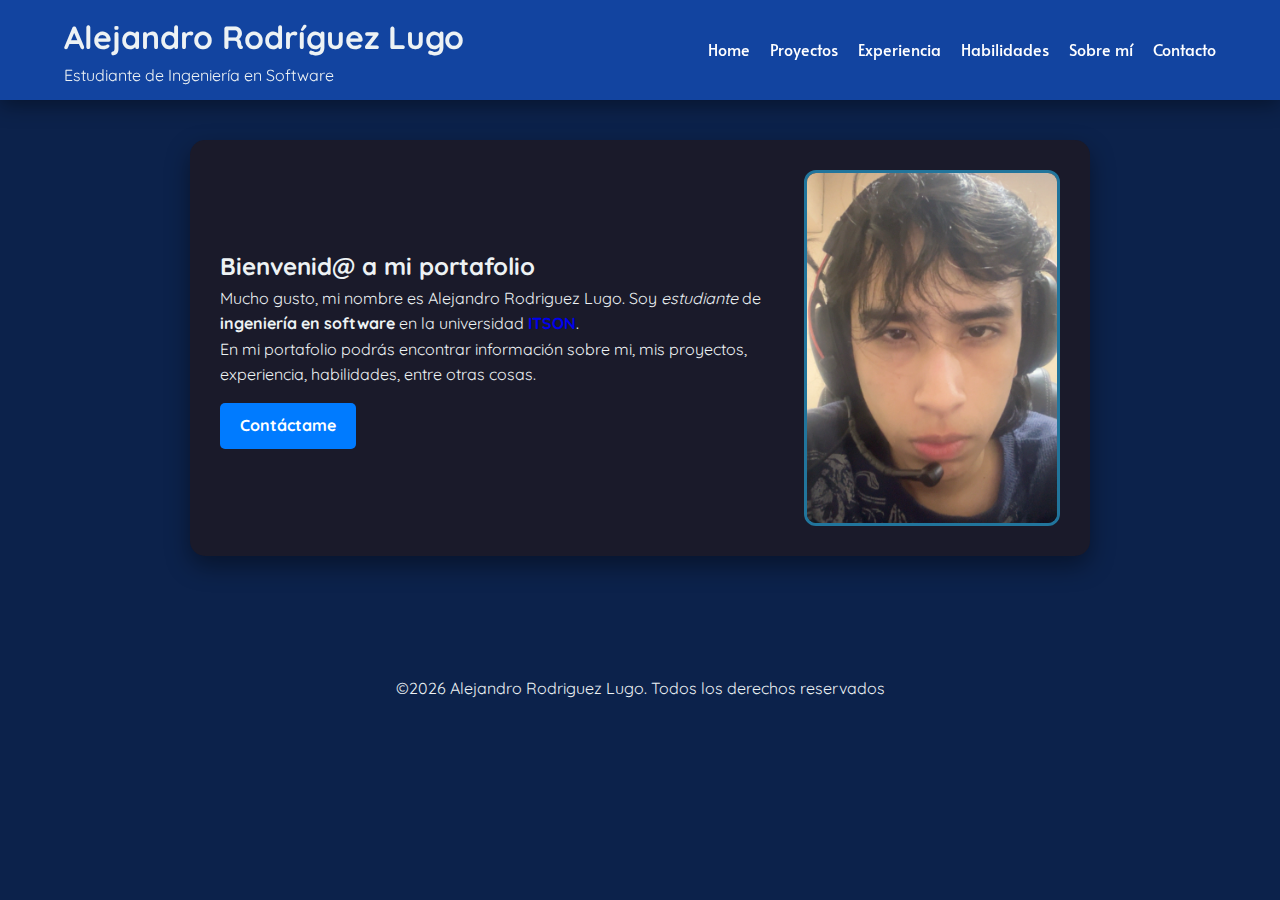
<file: index.html>
<!DOCTYPE html>
<html lang=es>
<!--No visible para el usuario pero importante -->

<head>
    <meta charset="UTF-8">
    <link rel="stylesheet" type="text/css" href="./styles/estilos.css" />
    <meta name="viewport" content="width=evice-width, initial-scale=1.0">
    <meta name="description" content="Portafolio profesional de Ingeniero en software">
    <meta name="keywords" content="portafolio, ingeniero en software, ti, desarrollo webs">
    <meta name="autor" content="Alejandro Rodríguez Lugo">
    <meta name="robots" content="index, follow">
    <title>Portafolio profesional: Alejandro Rodriguez</title>
    <link rel="icon" type="image/png"
        href="https://encrypted-tbn0.gstatic.com/images?q=tbn:ANd9GcTLWeWkdkt-LDzzfxsafBcYlmCv2BCPm-PWow&s">
</head>

<body>
    <nav class="main-nav">
        <div class="brand">
            <h1>Alejandro Rodríguez Lugo</h1>
            <p>Estudiante de Ingeniería en Software</p>
        </div>
        <input type="checkbox" id="menu-toggle">
        <label for="menu-toggle" class="menu-icon">
            <span></span>
            <span></span>
            <span></span>
        </label>
        <ul class="nav-links">
            <li><a href="./index.html">Home</a></li>
            <li><a href="./projects.html">Proyectos</a></li>
            <li><a href="./experience.html">Experiencia</a></li>
            <li> <a href="./skills.html">Habilidades</a></li>
            <li> <a href="./about.html">Sobre mí</a></li>
            <li><a href="./contact.html">Contacto</a></li>
        </ul>
    </nav>
    <main>
        <section id="about" class="container-grid">
            <article class="card-information">
                <div class="info-text">
                    <h2>Bienvenid@ a mi portafolio</h2>
                    <p>Mucho gusto, mi nombre es Alejandro Rodriguez Lugo. Soy <em>estudiante</em> de <strong>ingeniería
                            en
                            software</strong> en la universidad <strong><a
                                href="https://www.itson.mx/portalinstitucional/" target="_blank"
                                rel="noopener noreferrer">ITSON</a></strong>.</p>
                    <p>En mi portafolio podrás encontrar información sobre mi, mis proyectos, experiencia, habilidades, entre otras cosas.
                    </p>
                    <a href="./contact.html" class="btn-contacto">Contáctame</a>
                </div>
                <div class="foto-frame">
                    <img src="IMG_9841.jpg" alt="Foto de alejandro rodríguez lugo" width="200" class="foto-pfp">
                </div>
            </article>
        </section>
    </main>
    <footer>
        <p>&copy;2026 Alejandro Rodriguez Lugo. Todos los derechos reservados</p>
    </footer>
</body>

</html>
</file>
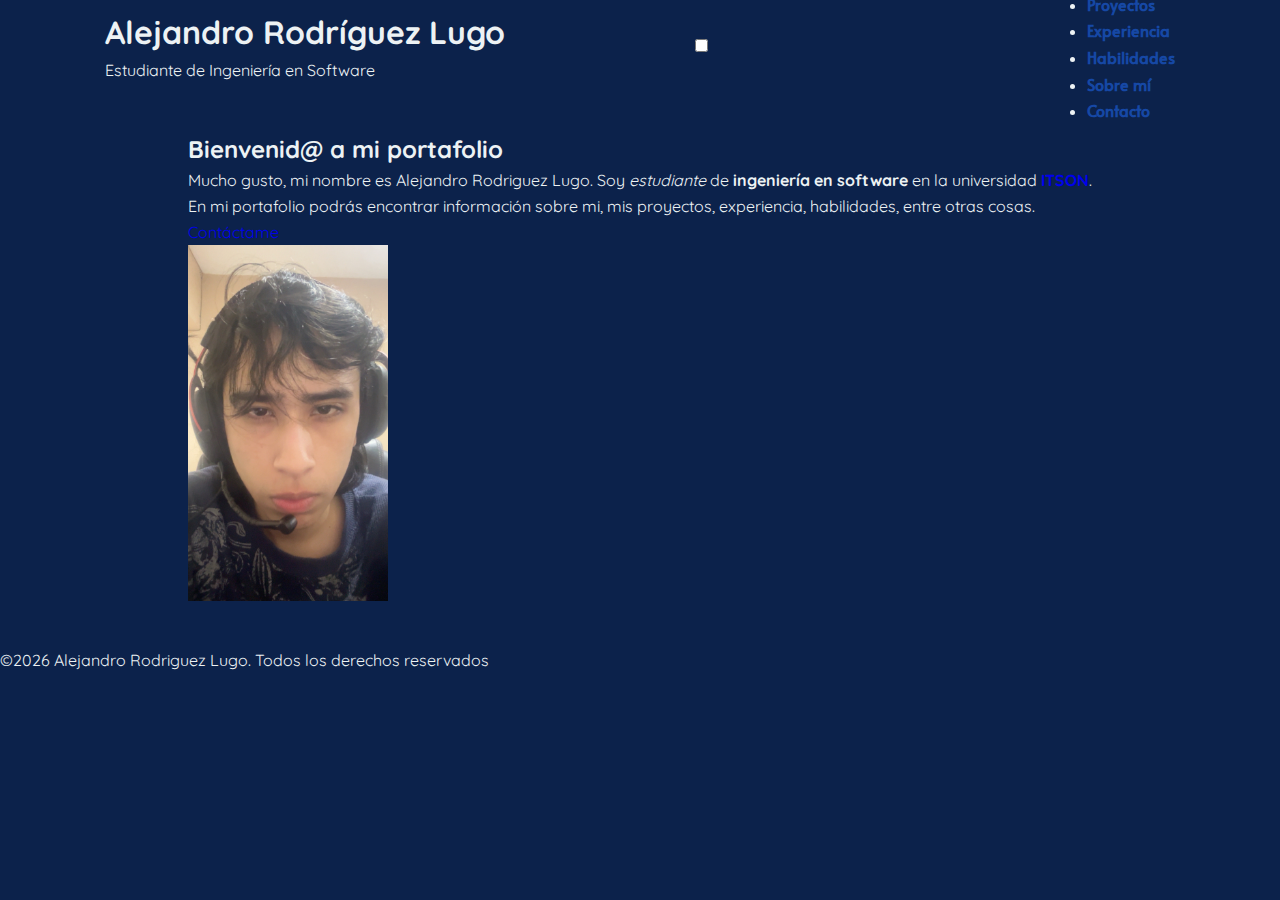
<file: asignacion07_251622-master/index.html>
<!DOCTYPE html>
<html lang=es>
<!--No visible para el usuario pero importante -->

<head>
    <meta charset="UTF-8">
    <link rel="stylesheet" type="text/css" href="./styles/estilos.css" />
    <meta name="viewport" content="width=device-width, initial-scale=1.0">
    <meta name="description" content="Portafolio profesional de Ingeniero en software">
    <meta name="keywords" content="portafolio, ingeniero en software, ti, desarrollo webs">
    <meta name="autor" content="Alejandro Rodríguez Lugo">
    <meta name="robots" content="index, follow">
    <title>Portafolio profesional: Alejandro Rodriguez</title>
    <link rel="icon" type="image/png"
        href="https://encrypted-tbn0.gstatic.com/images?q=tbn:ANd9GcTLWeWkdkt-LDzzfxsafBcYlmCv2BCPm-PWow&s">
</head>

<body>
    <nav class="main-nav">
        <div class="brand">
            <h1>Alejandro Rodríguez Lugo</h1>
            <p>Estudiante de Ingeniería en Software</p>
        </div>
        <input type="checkbox" id="menu-toggle">
        <label for="menu-toggle" class="menu-icon">
            <span></span>
            <span></span>
            <span></span>
        </label>
        <ul class="nav-links">
            <li><a href="./index.html">Home</a></li>
            <li><a href="./projects.html">Proyectos</a></li>
            <li><a href="./experience.html">Experiencia</a></li>
            <li> <a href="./skills.html">Habilidades</a></li>
            <li> <a href="./about.html">Sobre mí</a></li>
            <li><a href="./contact.html">Contacto</a></li>
        </ul>
    </nav>
    <main>
        <section id="about" class="container-grid">
            <article class="card-information">
                <div class="info-text">
                    <h2>Bienvenid@ a mi portafolio</h2>
                    <p>Mucho gusto, mi nombre es Alejandro Rodriguez Lugo. Soy <em>estudiante</em> de <strong>ingeniería
                            en
                            software</strong> en la universidad <strong><a
                                href="https://www.itson.mx/portalinstitucional/" target="_blank"
                                rel="noopener noreferrer">ITSON</a></strong>.</p>
                    <p>En mi portafolio podrás encontrar información sobre mi, mis proyectos, experiencia, habilidades,
                        entre otras cosas.
                    </p>
                    <a href="./contact.html" class="btn-contacto">Contáctame</a>
                </div>
                <div class="foto-frame">
                    <img src="IMG_9841.jpg" alt="Foto de alejandro rodríguez lugo" width="200" class="foto-pfp">
                </div>
            </article>
        </section>
    </main>
    <footer>
        <p>&copy;2026 Alejandro Rodriguez Lugo. Todos los derechos reservados</p>
    </footer>
</body>

</html>
</file>
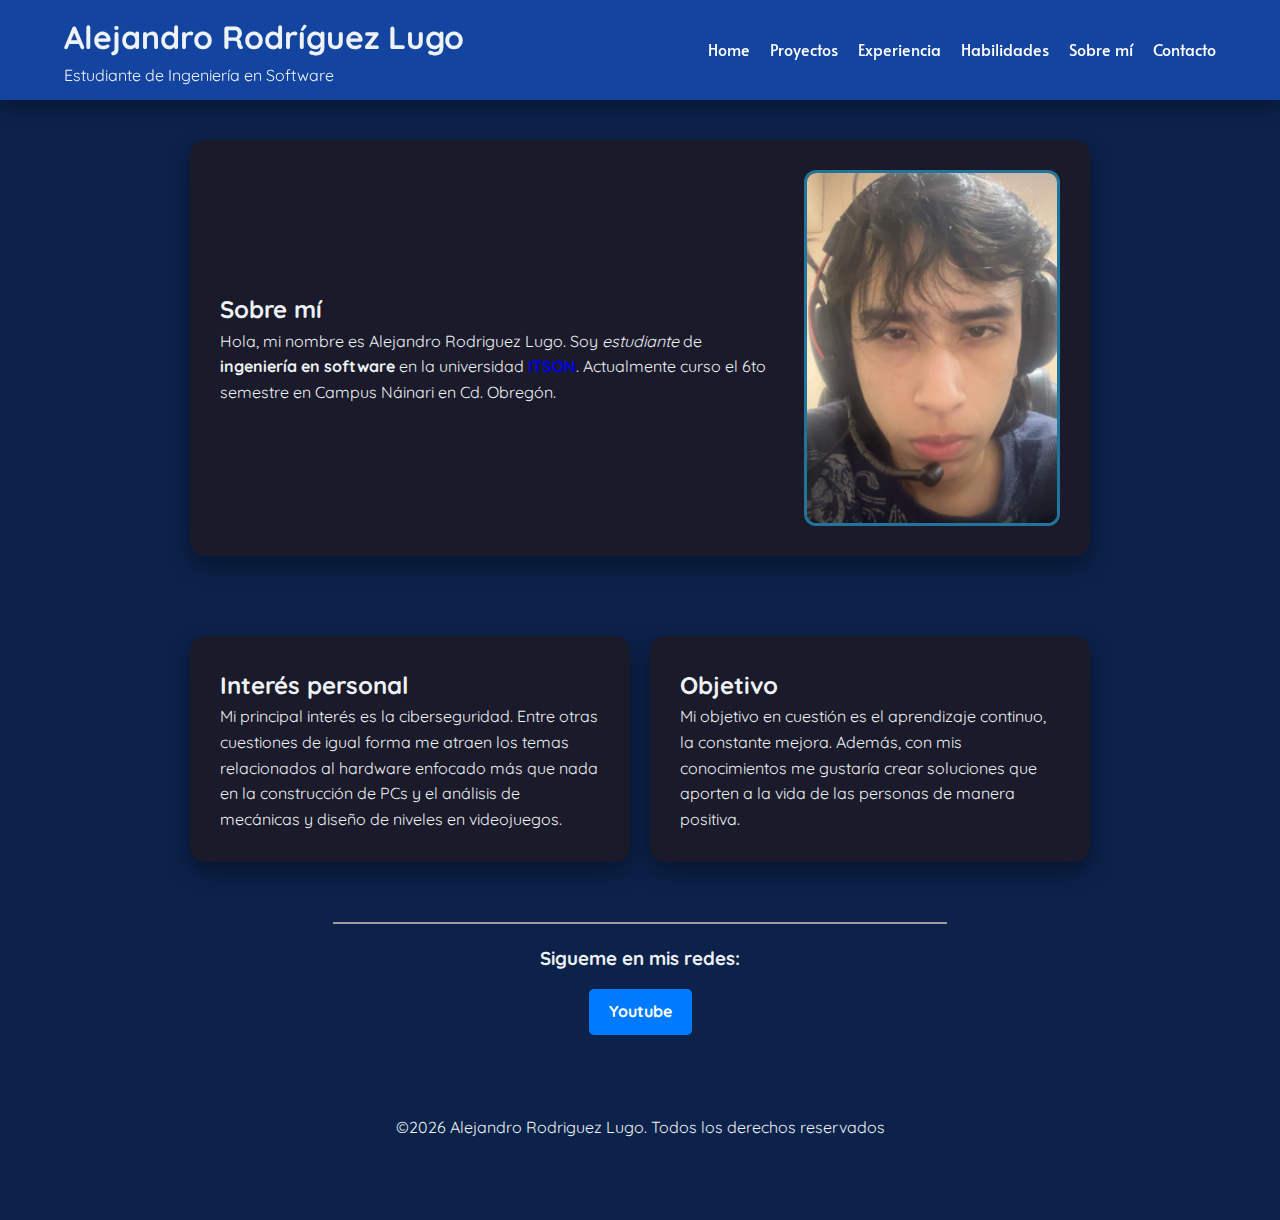
<file: about.html>
<!DOCTYPE html>
<html lang=es>
<!--No visible para el usuario pero importante -->

<head>
    <meta charset="UTF-8">
    <link rel="stylesheet" type="text/css" href="./styles/estilos.css" />
    <meta name="viewport" content="width=device-width, initial-scale=1.0">
    <meta name="description" content="Portafolio profesional de Ingeniero en software">
    <meta name="keywords" content="portafolio, ingeniero en software, ti, desarrollo webs">
    <meta name="autor" content="Alejandro Rodríguez Lugo">
    <meta name="robots" content="index, follow">
    <title>Portafolio profesional: Alejandro Rodriguez</title>
    <link rel="icon" type="image/png"
        href="https://encrypted-tbn0.gstatic.com/images?q=tbn:ANd9GcTLWeWkdkt-LDzzfxsafBcYlmCv2BCPm-PWow&s">
</head>

<body>
    <nav class="main-nav">
        <div class="brand">
            <h1>Alejandro Rodríguez Lugo</h1>
            <p>Estudiante de Ingeniería en Software</p>
        </div>
        <input type="checkbox" id="menu-toggle">
        <label for="menu-toggle" class="menu-icon">
            <span></span>
            <span></span>
            <span></span>
        </label>
        <ul class="nav-links">
            <li><a href="./index.html">Home</a></li>
            <li><a href="./projects.html">Proyectos</a></li>
            <li><a href="./experience.html">Experiencia</a></li>
            <li> <a href="./skills.html">Habilidades</a></li>
            <li> <a href="./about.html">Sobre mí</a></li>
            <li><a href="./contact.html">Contacto</a></li>
        </ul>
    </nav>
    <main>
        <section id="about" class="container-grid">
            <article class="card-information">
                <div class="info-text">
                    <h2>Sobre mí</h2>
                    <p>Hola, mi nombre es Alejandro Rodriguez Lugo. Soy
                        <em>estudiante</em> de <strong>ingeniería en software</strong> en la universidad <strong><a
                                href="https://www.itson.mx/portalinstitucional/" target="_blank"
                                rel="noopener noreferrer">ITSON</a></strong>. Actualmente curso el 6to semestre en
                        Campus Náinari en Cd. Obregón.
                    </p>
                </div>
                <div class="foto-frame">
                    <img src="IMG_9841.jpg" alt="Foto de alejandro rodríguez lugo" width="200" class="foto-pfp">
                </div>
            </article>
        </section>
        <div class="container-grid">
            <div class="row-flex">
                <article class="card-mini">
                    <h2>Interés personal</h2>
                    <p>Mi principal interés es la ciberseguridad. Entre otras cuestiones de igual forma me atraen los
                        temas relacionados al hardware enfocado más que nada en la construcción de PCs y el análisis de
                        mecánicas y diseño de niveles en videojuegos.</p>
                </article>
                <article class="card-mini">
                    <h2>Objetivo</h2>
                    <p>Mi objetivo en cuestión es el aprendizaje continuo, la constante mejora. Además, con mis
                        conocimientos me gustaría crear soluciones que aporten a la vida de las personas de manera
                        positiva.</p>
                </article>
            </div>
        </div>
        <hr>
        <section class="redes">
            <h3>Sigueme en mis redes:</h3>
            <p><a href="https://www.youtube.com" target="_blank" rel="noopener noreferrer"
                    class="btn-contacto">Youtube</a></p>
        </section>
    </main>
    <footer>
        <p>&copy;2026 Alejandro Rodriguez Lugo. Todos los derechos reservados</p>
    </footer>
</body>

</html>
</file>
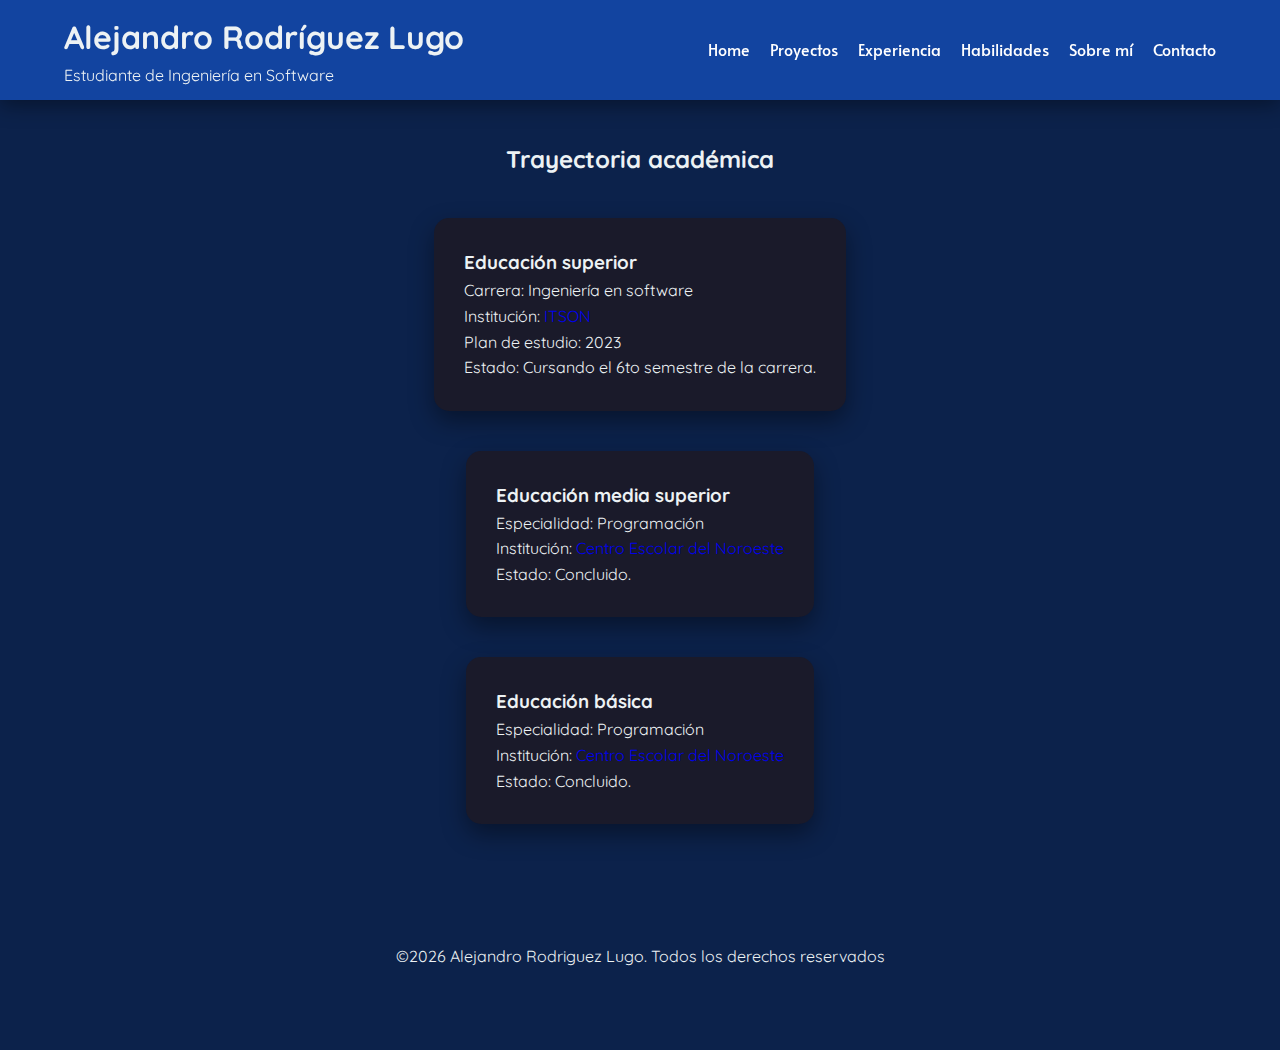
<file: experience.html>
<!DOCTYPE html>
<html lang=es>
<!--No visible para el usuario pero importante -->

<head>
    <meta charset="UTF-8">
    <link rel="stylesheet" type="text/css" href="./styles/estilos.css" />
    <meta name="viewport" content="width=device-width, initial-scale=1.0">
    <meta name="description" content="Portafolio profesional de Ingeniero en software">
    <meta name="keywords" content="portafolio, ingeniero en software, ti, desarrollo webs">
    <meta name="autor" content="Alejandro Rodríguez Lugo">
    <meta name="robots" content="index, follow">
    <title>Portafolio profesional: Alejandro Rodriguez</title>
    <link rel="icon" type="image/png"
        href="https://encrypted-tbn0.gstatic.com/images?q=tbn:ANd9GcTLWeWkdkt-LDzzfxsafBcYlmCv2BCPm-PWow&s">
</head>

<body>
    <nav class="main-nav">
        <div class="brand">
            <h1>Alejandro Rodríguez Lugo</h1>
            <p>Estudiante de Ingeniería en Software</p>
        </div>
        <input type="checkbox" id="menu-toggle">
        <label for="menu-toggle" class="menu-icon">
            <span></span>
            <span></span>
            <span></span>
        </label>
        <ul class="nav-links">
            <li><a href="./index.html">Home</a></li>
            <li><a href="./projects.html">Proyectos</a></li>
            <li><a href="./experience.html">Experiencia</a></li>
            <li> <a href="./skills.html">Habilidades</a></li>
            <li> <a href="./about.html">Sobre mí</a></li>
            <li><a href="./contact.html">Contacto</a></li>
        </ul>
    </nav>
    <main>
        <main>
            <section class="container-grid">
                <h2>Trayectoria académica</h2>
                <article class="card-information">
                    <div>
                        <h3>Educación superior</h3>
                        <p>Carrera: Ingeniería en software</p>
                        <p>Institución: <a href="https://www.itson.mx/portalinstitucional/" target="_blank"
                                rel="noopener noreferrer">ITSON</a></p>
                        <p>Plan de estudio: 2023</p>
                        <p>Estado: Cursando el 6to semestre de la carrera.</p>
                    </div>
                </article>
                <article class="card-information">
                    <div>
                        <h3>Educación media superior</h3>
                        <p>Especialidad: Programación</p>
                        <p>Institución: <a href="http://cen.edu.mx/" target="_blank" rel="noopener noreferrer">Centro
                                Escolar del Noroeste</a></p>
                        <p>Estado: Concluido.</p>
                    </div>
                </article>
                <article class="card-information">
                    <div>
                        <h3>Educación básica</h3>
                        <p>Especialidad: Programación</p>
                        <p>Institución: <a href="http://cen.edu.mx/" target="_blank" rel="noopener noreferrer">Centro
                                Escolar del Noroeste</a></p>
                        <p>Estado: Concluido.</p>
                    </div>
                </article>
            </section>
        </main>
    </main>
    <footer>
        <p>&copy;2026 Alejandro Rodriguez Lugo. Todos los derechos reservados</p>
    </footer>
</body>

</html>
</file>
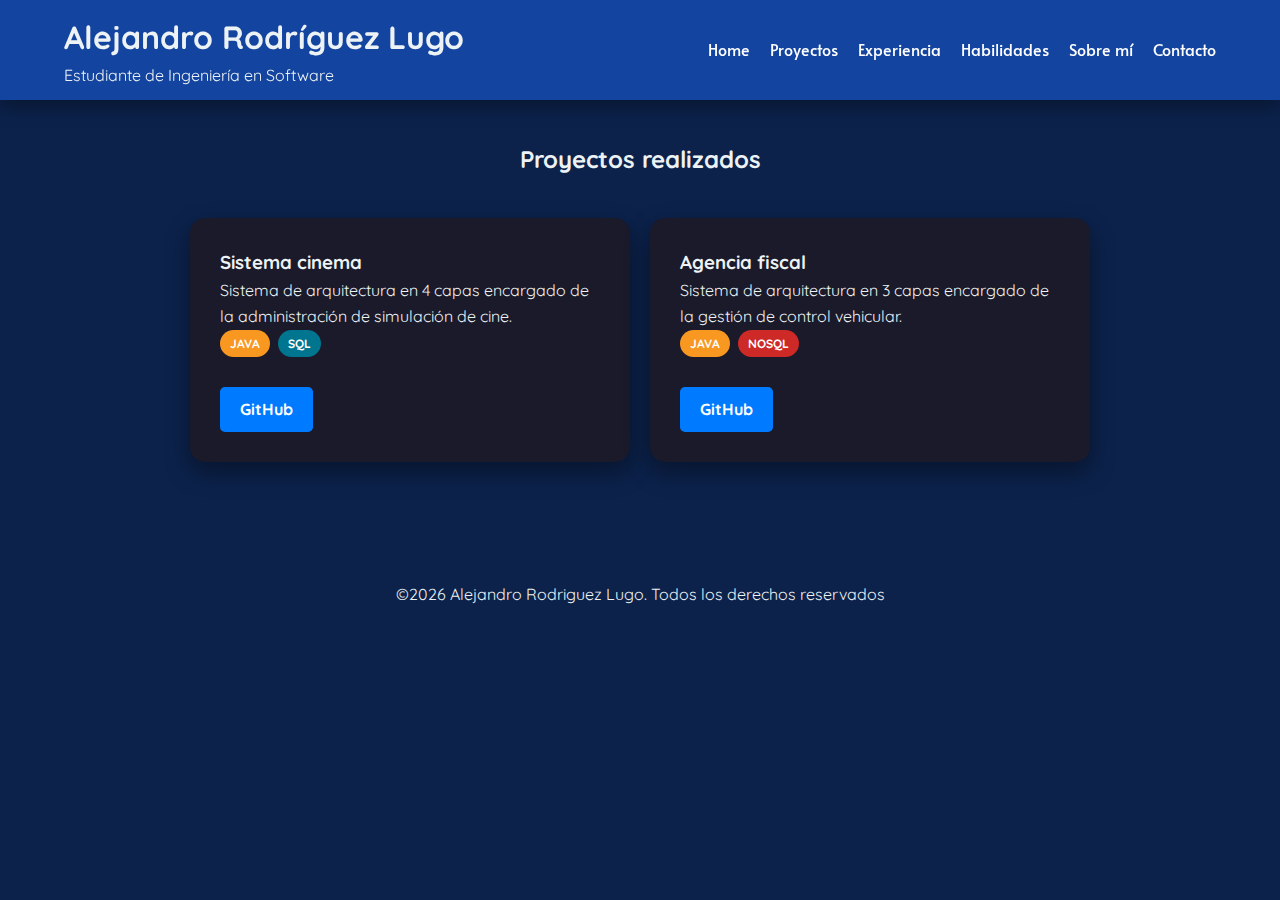
<file: projects.html>
<!DOCTYPE html>
<html lang=es>
<!--No visible para el usuario pero importante -->

<head>
    <meta charset="UTF-8">
    <link rel="stylesheet" type="text/css" href="./styles/estilos.css" />
    <meta name="viewport" content="width=device-width, initial-scale=1.0">
    <meta name="description" content="Portafolio profesional de Ingeniero en software">
    <meta name="keywords" content="portafolio, ingeniero en software, ti, desarrollo webs">
    <meta name="autor" content="Alejandro Rodríguez Lugo">
    <meta name="robots" content="index, follow">
    <title>Portafolio profesional: Alejandro Rodriguez</title>
    <link rel="icon" type="image/png"
        href="https://encrypted-tbn0.gstatic.com/images?q=tbn:ANd9GcTLWeWkdkt-LDzzfxsafBcYlmCv2BCPm-PWow&s">
</head>

<body>
    <nav class="main-nav">
        <div class="brand">
            <h1>Alejandro Rodríguez Lugo</h1>
            <p>Estudiante de Ingeniería en Software</p>
        </div>
        <input type="checkbox" id="menu-toggle">
        <label for="menu-toggle" class="menu-icon">
            <span></span>
            <span></span>
            <span></span>
        </label>
        <ul class="nav-links">
            <li><a href="./index.html">Home</a></li>
            <li><a href="./projects.html">Proyectos</a></li>
            <li><a href="./experience.html">Experiencia</a></li>
            <li> <a href="./skills.html">Habilidades</a></li>
            <li> <a href="./about.html">Sobre mí</a></li>
            <li><a href="./contact.html">Contacto</a></li>
        </ul>
    </nav>
    <main>
        <section class="container-grid">
            <h2>Proyectos realizados</h2>
            <div class="row-flex">
                <article class="card-mini">
                    <H3>Sistema cinema</H3>
                    <p>Sistema de arquitectura en 4 capas encargado de la administración de simulación de cine.</p>
                    <div class="tags">
                        <span class="tag java">Java</span>
                        <span class="tag sql">SQL</span>
                    </div>
                    <a href="https://github.com/saulapodaca/SistemaCinema/tree/alejandro" target="_blank"
                        rel="noopener noreferrer" class="btn-contacto">GitHub</a>
                </article>
                <article class="card-mini">
                    <H3>Agencia fiscal</H3>
                    <p>Sistema de arquitectura en 3 capas encargado de la gestión de control vehicular.</p>
                    <div class="tags">
                        <span class="tag java">Java</span>
                        <span class="tag nosql">NoSQl</span>
                    </div>
                    <a href="https://github.com/egho22/agenciaFiscal" target="_blank" rel="noopener noreferrer"
                        class="btn-contacto">GitHub</a>
                </article>
            </div>
        </section>
    </main>
    <footer>
        <p>&copy;2026 Alejandro Rodriguez Lugo. Todos los derechos reservados</p>
    </footer>
</body>

</html>
</file>
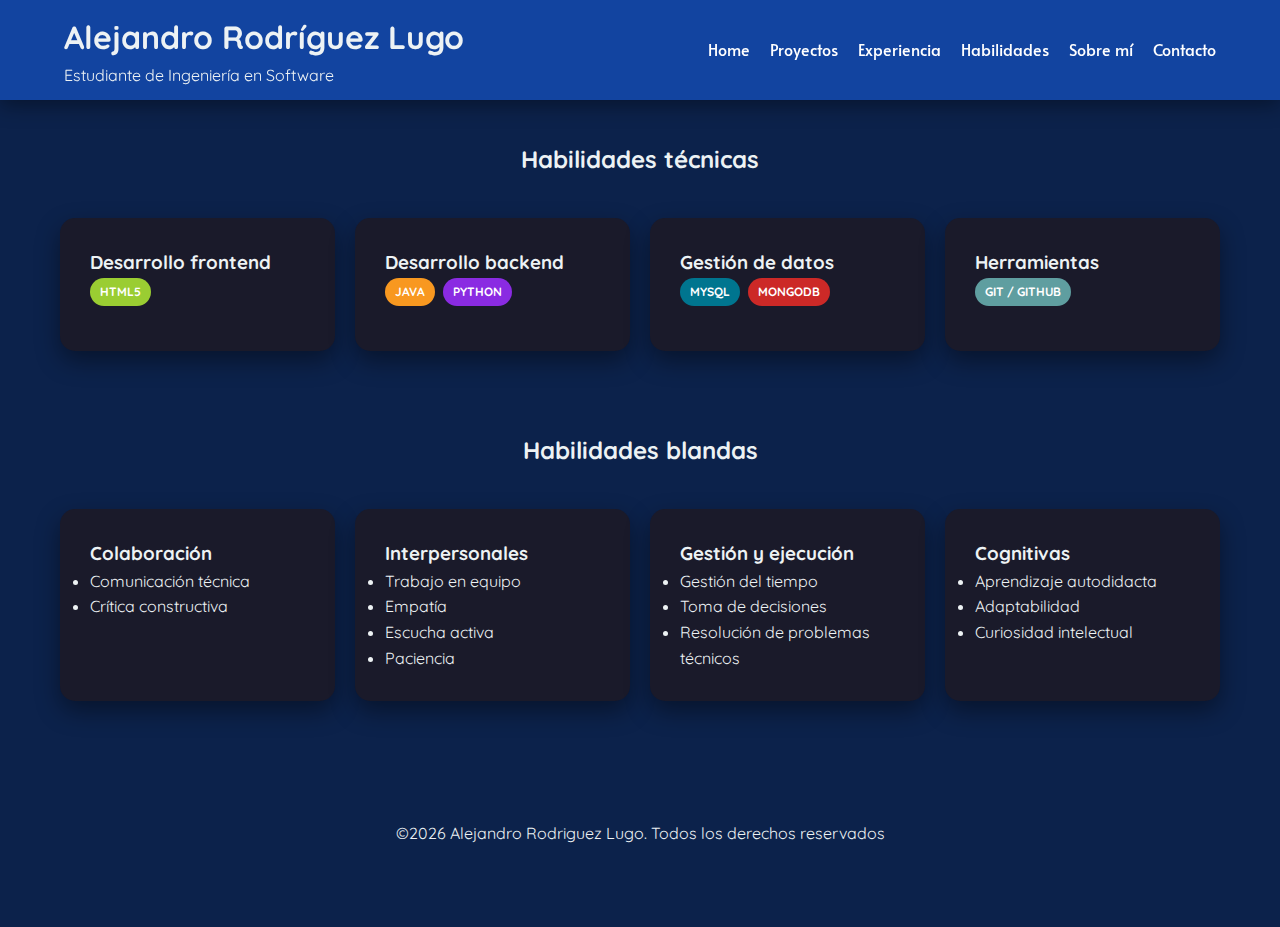
<file: skills.html>
<!DOCTYPE html>
<html lang=es>
<!--No visible para el usuario pero importante -->

<head>
    <meta charset="UTF-8">
    <link rel="stylesheet" type="text/css" href="./styles/estilos.css" />
    <meta name="viewport" content="width=device-width, initial-scale=1.0">
    <meta name="description" content="Portafolio profesional de Ingeniero en software">
    <meta name="keywords" content="portafolio, ingeniero en software, ti, desarrollo webs">
    <meta name="autor" content="Alejandro Rodríguez Lugo">
    <meta name="robots" content="index, follow">
    <title>Portafolio profesional: Alejandro Rodriguez</title>
    <link rel="icon" type="image/png"
        href="https://encrypted-tbn0.gstatic.com/images?q=tbn:ANd9GcTLWeWkdkt-LDzzfxsafBcYlmCv2BCPm-PWow&s">
</head>

<body>
    <nav class="main-nav">
        <div class="brand">
            <h1>Alejandro Rodríguez Lugo</h1>
            <p>Estudiante de Ingeniería en Software</p>
        </div>
        <input type="checkbox" id="menu-toggle">
        <label for="menu-toggle" class="menu-icon">
            <span></span>
            <span></span>
            <span></span>
        </label>
        <ul class="nav-links">
            <li><a href="./index.html">Home</a></li>
            <li><a href="./projects.html">Proyectos</a></li>
            <li><a href="./experience.html">Experiencia</a></li>
            <li> <a href="./skills.html">Habilidades</a></li>
            <li> <a href="./about.html">Sobre mí</a></li>
            <li><a href="./contact.html">Contacto</a></li>
        </ul>
    </nav>
    <main>
        <section class="container-grid">
            <h2>Habilidades técnicas</h2>
            <div class="row-flex">
                <article class="card-mini">
                    <H3>Desarrollo frontend</H3>
                    <div class="tags">
                        <span class="tag html">HTML5</span>
                    </div>
                </article>
                <article class="card-mini">
                    <H3>Desarrollo backend</H3>
                    <div class="tags">
                        <span class="tag java">Java</span>
                        <span class="tag python">Python</span>
                    </div>
                </article>
                <article class="card-mini">
                    <H3>Gestión de datos</H3>
                    <div class="tags">
                        <span class="tag sql">MySQL</span>
                        <span class="tag nosql">MongoDB</span>
                    </div>
                </article>
                <article class="card-mini">
                    <H3>Herramientas</H3>
                    <div class="tags">
                        <span class="tag git">Git / GitHub</span>
                    </div>
                </article>
            </div>
        </section>
        <section class="container-grid">
            <h2>Habilidades blandas</h2>
            <div class="row-flex">
                <article class="card-mini">
                    <H3>Colaboración</H3>
                    <ul>
                        <li>Comunicación técnica</li>
                        <li>Crítica constructiva</li>
                    </ul>
                </article>
                <article class="card-mini">
                    <H3>Interpersonales</H3>
                    <ul>
                        <li>Trabajo en equipo</li>
                        <li>Empatía</li>
                        <li>Escucha activa</li>
                        <li>Paciencia</li>
                    </ul>
                </article>
                <article class="card-mini">
                    <H3>Gestión y ejecución</H3>
                    <ul>
                        <li>Gestión del tiempo</li>
                        <li>Toma de decisiones</li>
                        <li>Resolución de problemas técnicos</li>
                    </ul>
                </article>
                <article class="card-mini">
                    <H3>Cognitivas</H3>
                    <ul>
                        <li>Aprendizaje autodidacta</li>
                        <li>Adaptabilidad</li>
                        <li>Curiosidad intelectual</li>
                    </ul>
                </article>
            </div>
        </section>
    </main>
    <footer>
        <p>&copy;2026 Alejandro Rodriguez Lugo. Todos los derechos reservados</p>
    </footer>
</body>

</html>
</file>
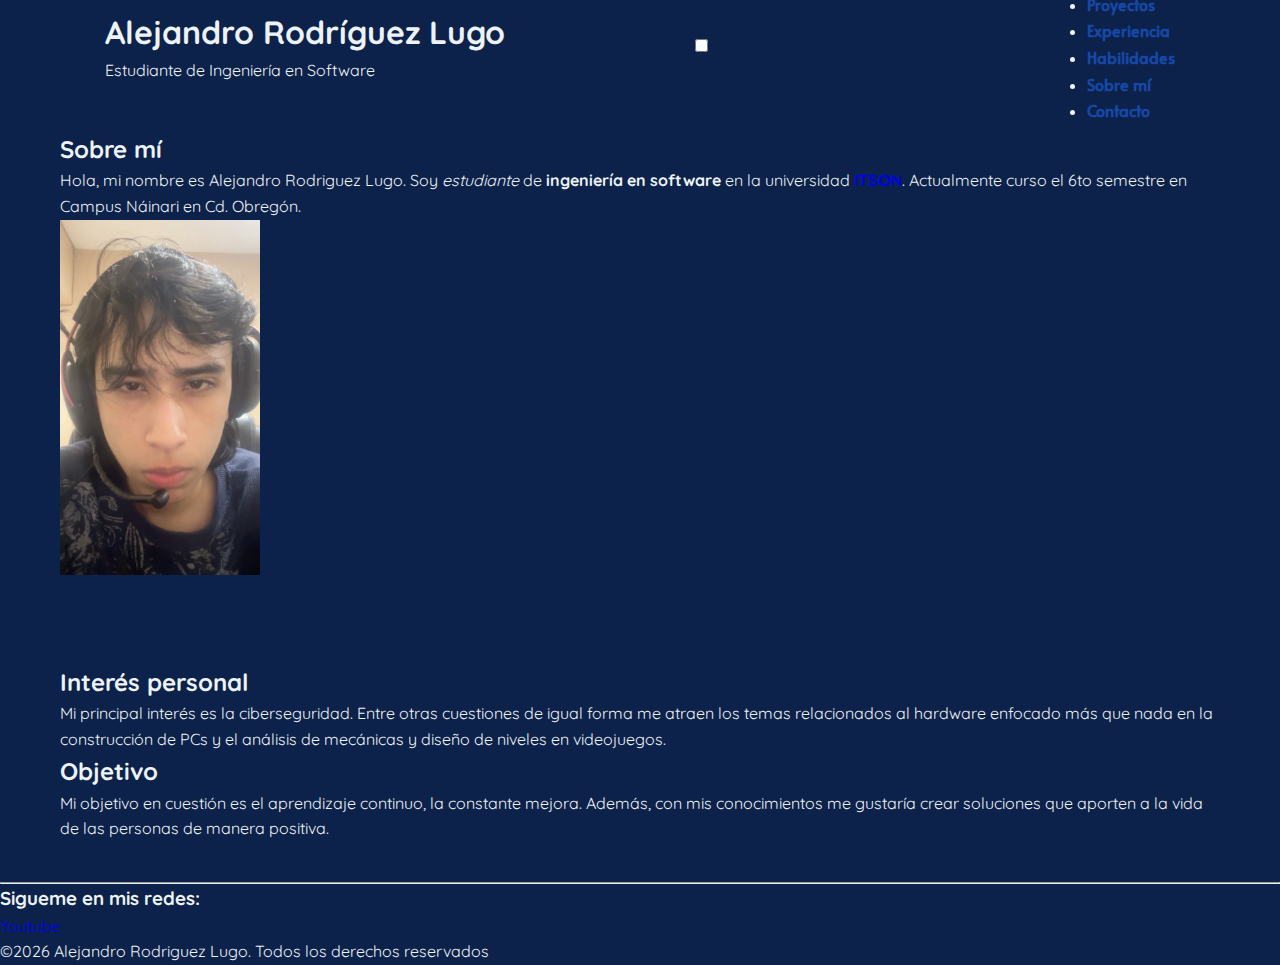
<file: asignacion07_251622-master/about.html>
<!DOCTYPE html>
<html lang=es>
<!--No visible para el usuario pero importante -->

<head>
    <meta charset="UTF-8">
    <link rel="stylesheet" type="text/css" href="./styles/estilos.css" />
    <meta name="viewport" content="width=device-width, initial-scale=1.0">
    <meta name="description" content="Portafolio profesional de Ingeniero en software">
    <meta name="keywords" content="portafolio, ingeniero en software, ti, desarrollo webs">
    <meta name="autor" content="Alejandro Rodríguez Lugo">
    <meta name="robots" content="index, follow">
    <title>Portafolio profesional: Alejandro Rodriguez</title>
    <link rel="icon" type="image/png"
        href="https://encrypted-tbn0.gstatic.com/images?q=tbn:ANd9GcTLWeWkdkt-LDzzfxsafBcYlmCv2BCPm-PWow&s">
</head>

<body>
    <nav class="main-nav">
        <div class="brand">
            <h1>Alejandro Rodríguez Lugo</h1>
            <p>Estudiante de Ingeniería en Software</p>
        </div>
        <input type="checkbox" id="menu-toggle">
        <label for="menu-toggle" class="menu-icon">
            <span></span>
            <span></span>
            <span></span>
        </label>
        <ul class="nav-links">
            <li><a href="./index.html">Home</a></li>
            <li><a href="./projects.html">Proyectos</a></li>
            <li><a href="./experience.html">Experiencia</a></li>
            <li> <a href="./skills.html">Habilidades</a></li>
            <li> <a href="./about.html">Sobre mí</a></li>
            <li><a href="./contact.html">Contacto</a></li>
        </ul>
    </nav>
    <main>
        <section id="about" class="container-grid">
            <article class="card-information">
                <div class="info-text">
                    <h2>Sobre mí</h2>
                    <p>Hola, mi nombre es Alejandro Rodriguez Lugo. Soy
                        <em>estudiante</em> de <strong>ingeniería en software</strong> en la universidad <strong><a
                                href="https://www.itson.mx/portalinstitucional/" target="_blank"
                                rel="noopener noreferrer">ITSON</a></strong>. Actualmente curso el 6to semestre en
                        Campus Náinari en Cd. Obregón.
                    </p>
                </div>
                <div class="foto-frame">
                    <img src="IMG_9841.jpg" alt="Foto de alejandro rodríguez lugo" width="200" class="foto-pfp">
                </div>
            </article>
        </section>
        <div class="container-grid">
            <div class="row-flex">
                <article class="card-mini">
                    <h2>Interés personal</h2>
                    <p>Mi principal interés es la ciberseguridad. Entre otras cuestiones de igual forma me atraen los
                        temas relacionados al hardware enfocado más que nada en la construcción de PCs y el análisis de
                        mecánicas y diseño de niveles en videojuegos.</p>
                </article>
                <article class="card-mini">
                    <h2>Objetivo</h2>
                    <p>Mi objetivo en cuestión es el aprendizaje continuo, la constante mejora. Además, con mis
                        conocimientos me gustaría crear soluciones que aporten a la vida de las personas de manera
                        positiva.</p>
                </article>
            </div>
        </div>
        <hr>
        <section class="redes">
            <h3>Sigueme en mis redes:</h3>
            <p><a href="https://www.youtube.com" target="_blank" rel="noopener noreferrer"
                    class="btn-contacto">Youtube</a></p>
        </section>
    </main>
    <footer>
        <p>&copy;2026 Alejandro Rodriguez Lugo. Todos los derechos reservados</p>
    </footer>
</body>

</html>
</file>
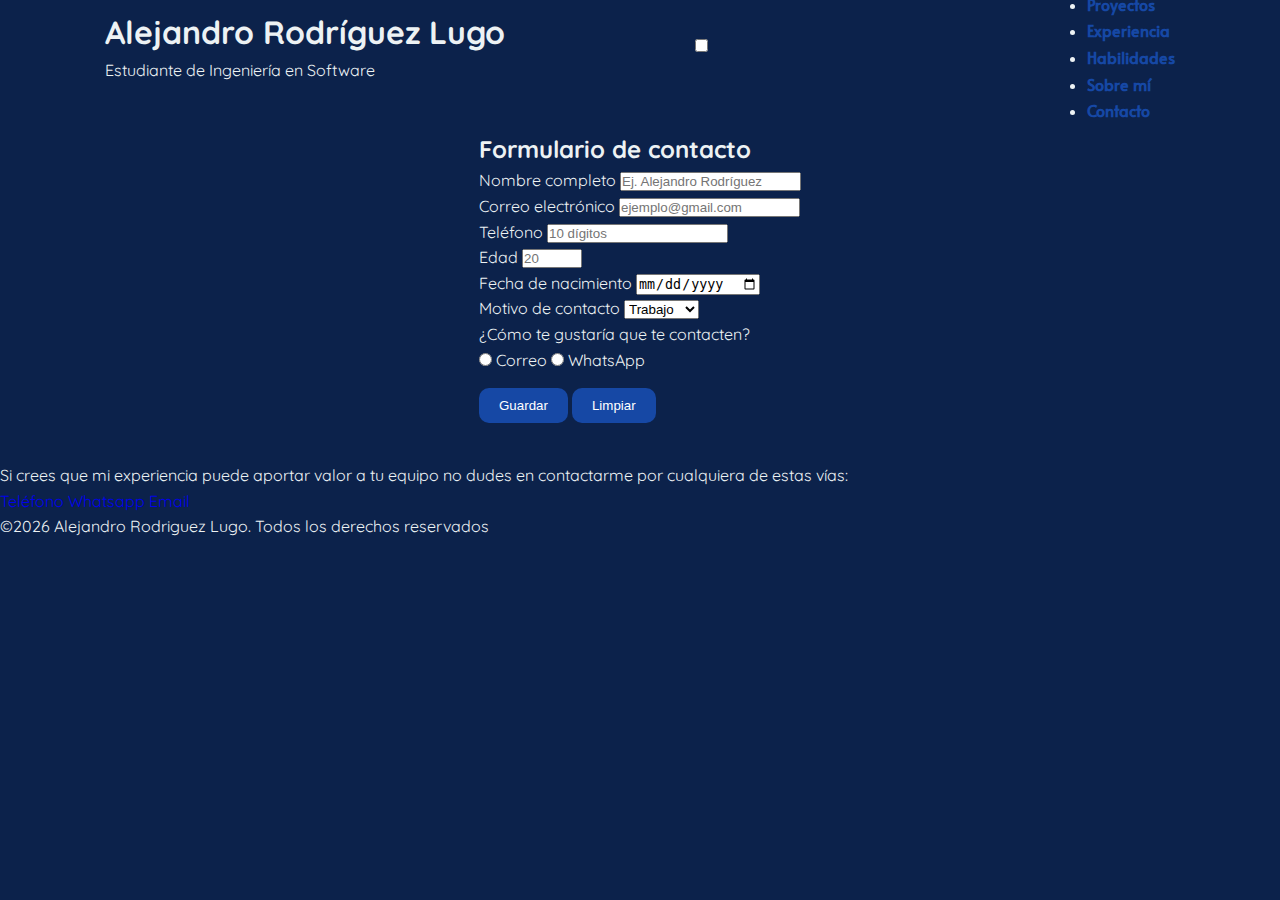
<file: asignacion07_251622-master/contact.html>
<!DOCTYPE html>
<html lang=es>
<!--No visible para el usuario pero importante -->

<head>
    <meta charset="UTF-8">
    <link rel="stylesheet" type="text/css" href="./styles/estilos.css" />
    <meta name="viewport" content="width=device-width, initial-scale=1.0">
    <meta name="description" content="Portafolio profesional de Ingeniero en software">
    <meta name="keywords" content="portafolio, ingeniero en software, ti, desarrollo webs">
    <meta name="autor" content="Alejandro Rodríguez Lugo">
    <meta name="robots" content="index, follow">
    <title>Portafolio profesional: Alejandro Rodriguez</title>
    <link rel="icon" type="image/png"
        href="https://encrypted-tbn0.gstatic.com/images?q=tbn:ANd9GcTLWeWkdkt-LDzzfxsafBcYlmCv2BCPm-PWow&s">
</head>

<body>
    <nav class="main-nav">
        <div class="brand">
            <h1>Alejandro Rodríguez Lugo</h1>
            <p>Estudiante de Ingeniería en Software</p>
        </div>
        <input type="checkbox" id="menu-toggle">
        <label for="menu-toggle" class="menu-icon">
            <span></span>
            <span></span>
            <span></span>
        </label>
        <ul class="nav-links">
            <li><a href="./index.html">Home</a></li>
            <li><a href="./projects.html">Proyectos</a></li>
            <li><a href="./experience.html">Experiencia</a></li>
            <li> <a href="./skills.html">Habilidades</a></li>
            <li> <a href="./about.html">Sobre mí</a></li>
            <li><a href="./contact.html">Contacto</a></li>
        </ul>
    </nav>
    <main>
        <section class="container-grid">
            <article class="card-information">
                <div>
                    <h2>Formulario de contacto</h2>
                    <form class="form-grid" action="https://mibackend.com/contacto" method="post">
                        <div class="form-group">
                            <label for="nombre">Nombre completo</label>
                            <input type="text" id="nombre" name="nombre" placeholder="Ej. Alejandro Rodríguez" required>
                        </div>

                        <div class="form-group">
                            <label for="email">Correo electrónico</label>
                            <input type="email" name="email" id="email" placeholder="ejemplo@gmail.com" required>
                        </div>

                        <div class="form-group">
                            <label for="telefono">Teléfono</label>
                            <input type="tel" id="telefono" name="telefono" placeholder="10 dígitos" pattern="[0-9]{10}"
                                required>
                        </div>

                        <div class="form-group">
                            <label for="edad_num">Edad</label>
                            <input type="number" id="edad_num" name="edad_num" placeholder="20" min="1" max="120"
                                required>
                        </div>
                        <div class="form-group">
                            <label for="fecha">Fecha de nacimiento</label>
                            <input type="date" name="fecha" id="fecha" required>
                        </div>
                        <div class="form-group">
                            <label for="motivo">Motivo de contacto</label>
                            <select name="motivo" id="motivo">
                                <option value="trabajo">Trabajo</option>
                                <option value="proyecto">Proyecto</option>
                                <option value="otro">Otro</option>
                            </select>
                        </div>
                        <div class="form-group full-width radio-section">
                            <label>¿Cómo te gustaría que te contacten?</label>
                            <div class="radio-options">
                                <input type="radio" id="contacto-correo" name="contacto" value="correo" required>
                                <label for="contacto-correo" class="radio-label">Correo</label>
                                <input type="radio" id="contacto-wha" name="contacto" value="whatsapp" required>
                                <label for="contacto-wha" class="radio-label">WhatsApp</label>
                            </div>
                        </div>

                        <div class="form-buttons full-width">
                            <button type="submit" class="btn">Guardar</button>
                            <button type="reset" class="btn">Limpiar</button>
                        </div>
                    </form>
                </div>
            </article>
        </section>
        <section class="redes">
            <p>Si crees que mi experiencia puede aportar valor a tu equipo no dudes en contactarme por cualquiera de
                estas vías: </p>
            <a href="tel:+526681893121" target="_blank" class="btn-contacto">Teléfono</a>
            <a href="https://wa.me/526681893121?text=Hola%20Alejandro" target="_blank" class="btn-contacto">Whatsapp</a>
            <a href="mailto:alejandro.rodriguez251622@potros.itson.edu.mx" target="_blank"
                class="btn-contacto">Email</a>
        </section>
    </main>
    <footer>
        <p>&copy;2026 Alejandro Rodriguez Lugo. Todos los derechos reservados</p>
    </footer>
</body>

</html>
</file>
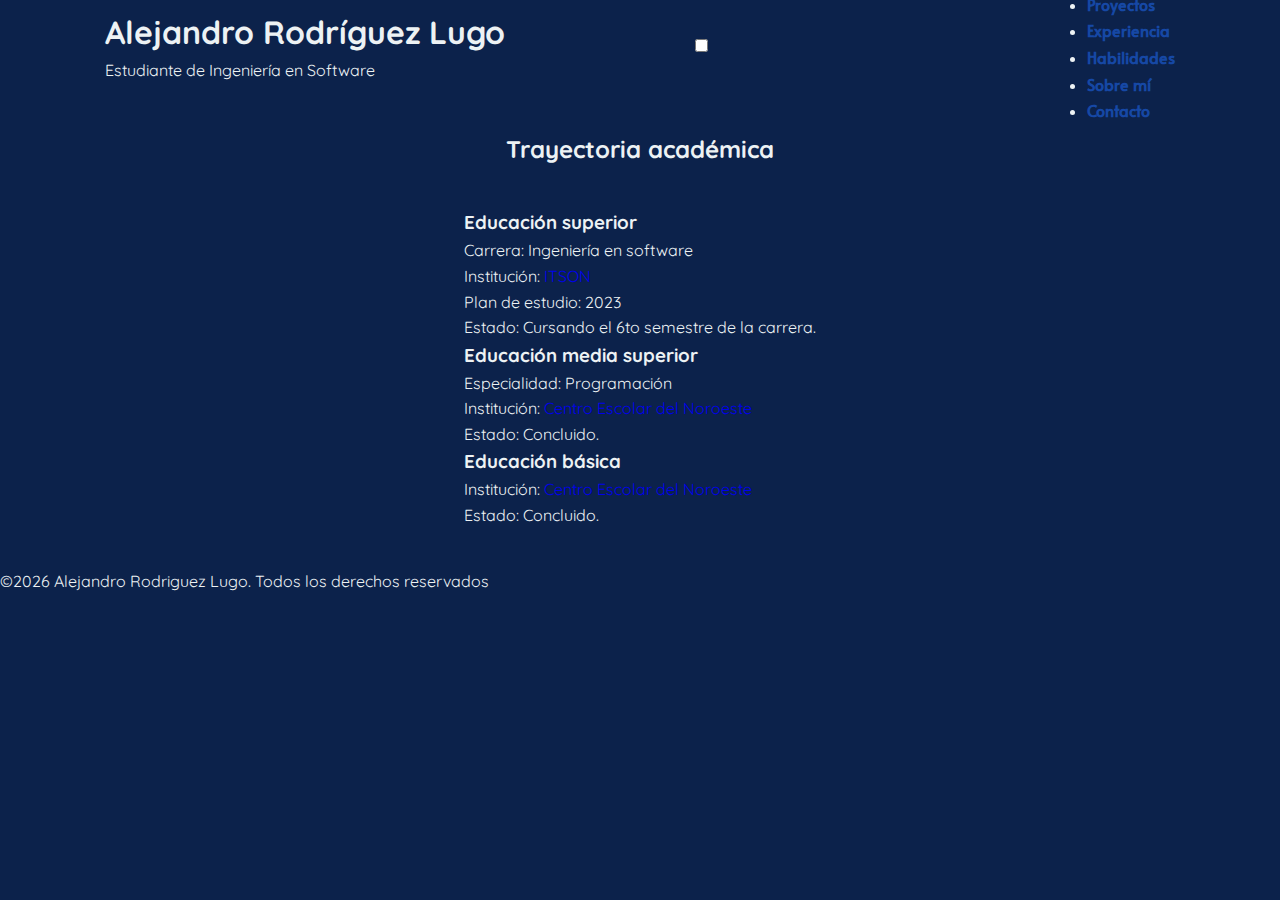
<file: asignacion07_251622-master/experience.html>
<!DOCTYPE html>
<html lang=es>
<!--No visible para el usuario pero importante -->

<head>
    <meta charset="UTF-8">
    <link rel="stylesheet" type="text/css" href="./styles/estilos.css" />
    <meta name="viewport" content="width=device-width, initial-scale=1.0">
    <meta name="description" content="Portafolio profesional de Ingeniero en software">
    <meta name="keywords" content="portafolio, ingeniero en software, ti, desarrollo webs">
    <meta name="autor" content="Alejandro Rodríguez Lugo">
    <meta name="robots" content="index, follow">
    <title>Portafolio profesional: Alejandro Rodriguez</title>
    <link rel="icon" type="image/png"
        href="https://encrypted-tbn0.gstatic.com/images?q=tbn:ANd9GcTLWeWkdkt-LDzzfxsafBcYlmCv2BCPm-PWow&s">
</head>

<body>
    <nav class="main-nav">
        <div class="brand">
            <h1>Alejandro Rodríguez Lugo</h1>
            <p>Estudiante de Ingeniería en Software</p>
        </div>
        <input type="checkbox" id="menu-toggle">
        <label for="menu-toggle" class="menu-icon">
            <span></span>
            <span></span>
            <span></span>
        </label>
        <ul class="nav-links">
            <li><a href="./index.html">Home</a></li>
            <li><a href="./projects.html">Proyectos</a></li>
            <li><a href="./experience.html">Experiencia</a></li>
            <li> <a href="./skills.html">Habilidades</a></li>
            <li> <a href="./about.html">Sobre mí</a></li>
            <li><a href="./contact.html">Contacto</a></li>
        </ul>
    </nav>
    <main>
        <main>
            <section class="container-grid">
                <h2>Trayectoria académica</h2>
                <div class="row-flex">
                    <article class="card-mini">
                        <H3>Educación superior</H3>
                        <p>Carrera: Ingeniería en software</p>
                        <p>Institución: <a href="https://www.itson.mx/portalinstitucional/" target="_blank"
                                rel="noopener noreferrer">ITSON</a></p>
                        <p>Plan de estudio: 2023</p>
                        <p>Estado: Cursando el 6to semestre de la carrera.</p>
                    </article>
                    <article class="card-mini">
                        <h3>Educación media superior</h3>
                        <p>Especialidad: Programación</p>
                        <p>Institución: <a href="http://cen.edu.mx/" target="_blank" rel="noopener noreferrer">Centro
                                Escolar del Noroeste</a></p>
                        <p>Estado: Concluido.</p>
                    </article>
                    <article class="card-mini">
                        <h3>Educación básica</h3>
                        <p>Institución: <a href="http://cen.edu.mx/" target="_blank" rel="noopener noreferrer">Centro
                                Escolar del Noroeste</a></p>
                        <p>Estado: Concluido.</p>
                    </article>
                </div>

                <!--No visible para el usuario pero importante
                <article class="card-information">
                    <div>
                        <h3>Educación superior</h3>
                        <p>Carrera: Ingeniería en software</p>
                        <p>Institución: <a href="https://www.itson.mx/portalinstitucional/" target="_blank"
                                rel="noopener noreferrer">ITSON</a></p>
                        <p>Plan de estudio: 2023</p>
                        <p>Estado: Cursando el 6to semestre de la carrera.</p>
                    </div>
                </article>
                <article class="card-information">
                    <div>
                        <h3>Educación media superior</h3>
                        <p>Especialidad: Programación</p>
                        <p>Institución: <a href="http://cen.edu.mx/" target="_blank" rel="noopener noreferrer">Centro
                                Escolar del Noroeste</a></p>
                        <p>Estado: Concluido.</p>
                    </div>
                </article>
                <article class="card-information">
                    <div>
                        <h3>Educación básica</h3>
                        <p>Especialidad: Programación</p>
                        <p>Institución: <a href="http://cen.edu.mx/" target="_blank" rel="noopener noreferrer">Centro
                                Escolar del Noroeste</a></p>
                        <p>Estado: Concluido.</p>
                    </div>
                </article>-->
            </section>
        </main>
    </main>
    <footer>
        <p>&copy;2026 Alejandro Rodriguez Lugo. Todos los derechos reservados</p>
    </footer>
</body>

</html>
</file>
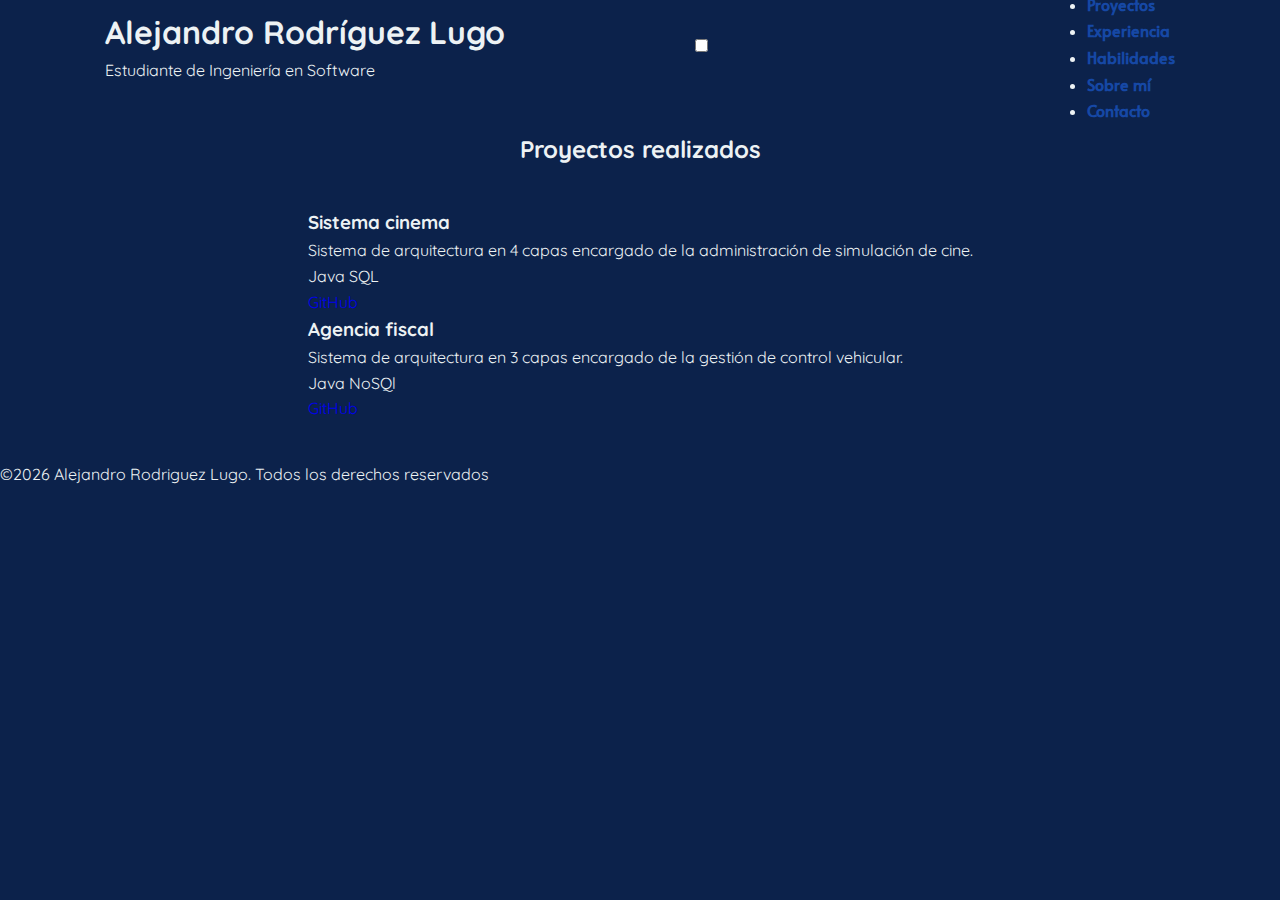
<file: asignacion07_251622-master/projects.html>
<!DOCTYPE html>
<html lang=es>
<!--No visible para el usuario pero importante -->

<head>
    <meta charset="UTF-8">
    <link rel="stylesheet" type="text/css" href="./styles/estilos.css" />
    <meta name="viewport" content="width=device-width, initial-scale=1.0">
    <meta name="description" content="Portafolio profesional de Ingeniero en software">
    <meta name="keywords" content="portafolio, ingeniero en software, ti, desarrollo webs">
    <meta name="autor" content="Alejandro Rodríguez Lugo">
    <meta name="robots" content="index, follow">
    <title>Portafolio profesional: Alejandro Rodriguez</title>
    <link rel="icon" type="image/png"
        href="https://encrypted-tbn0.gstatic.com/images?q=tbn:ANd9GcTLWeWkdkt-LDzzfxsafBcYlmCv2BCPm-PWow&s">
</head>

<body>
    <nav class="main-nav">
        <div class="brand">
            <h1>Alejandro Rodríguez Lugo</h1>
            <p>Estudiante de Ingeniería en Software</p>
        </div>
        <input type="checkbox" id="menu-toggle">
        <label for="menu-toggle" class="menu-icon">
            <span></span>
            <span></span>
            <span></span>
        </label>
        <ul class="nav-links">
            <li><a href="./index.html">Home</a></li>
            <li><a href="./projects.html">Proyectos</a></li>
            <li><a href="./experience.html">Experiencia</a></li>
            <li> <a href="./skills.html">Habilidades</a></li>
            <li> <a href="./about.html">Sobre mí</a></li>
            <li><a href="./contact.html">Contacto</a></li>
        </ul>
    </nav>
    <main>
        <section class="container-grid">
            <h2>Proyectos realizados</h2>
            <div class="row-flex">
                <article class="card-mini">
                    <H3>Sistema cinema</H3>
                    <p>Sistema de arquitectura en 4 capas encargado de la administración de simulación de cine.</p>
                    <div class="tags">
                        <span class="tag java">Java</span>
                        <span class="tag sql">SQL</span>
                    </div>
                    <a href="https://github.com/saulapodaca/SistemaCinema/tree/alejandro" target="_blank"
                        rel="noopener noreferrer" class="btn-contacto">GitHub</a>
                </article>
                <article class="card-mini">
                    <H3>Agencia fiscal</H3>
                    <p>Sistema de arquitectura en 3 capas encargado de la gestión de control vehicular.</p>
                    <div class="tags">
                        <span class="tag java">Java</span>
                        <span class="tag nosql">NoSQl</span>
                    </div>
                    <a href="https://github.com/egho22/agenciaFiscal" target="_blank" rel="noopener noreferrer"
                        class="btn-contacto">GitHub</a>
                </article>
            </div>
        </section>
    </main>
    <footer>
        <p>&copy;2026 Alejandro Rodriguez Lugo. Todos los derechos reservados</p>
    </footer>
</body>

</html>
</file>
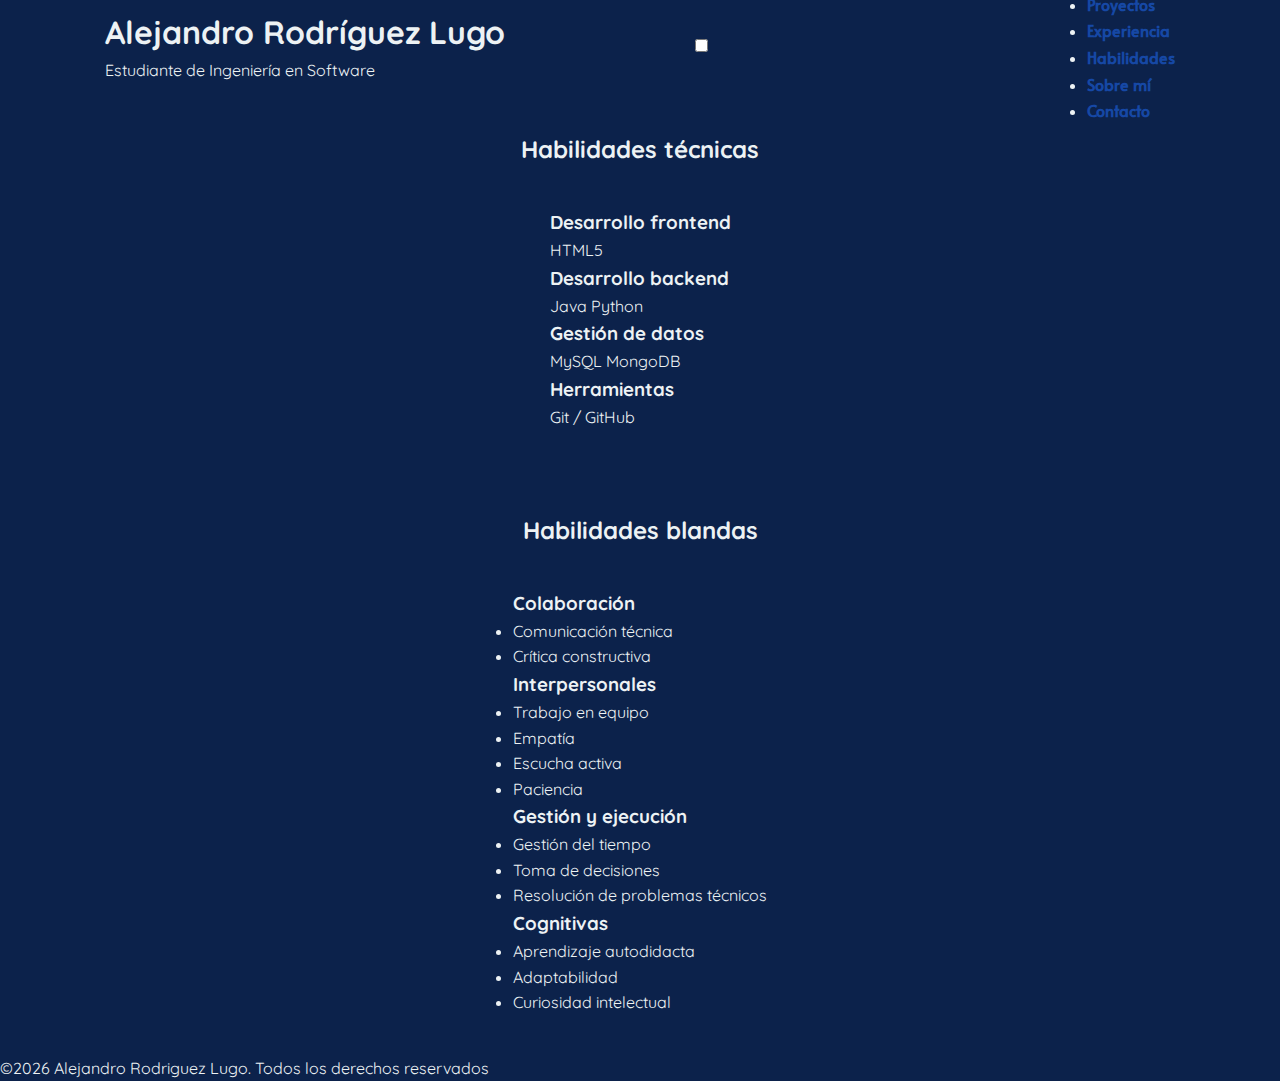
<file: asignacion07_251622-master/skills.html>
<!DOCTYPE html>
<html lang=es>
<!--No visible para el usuario pero importante -->

<head>
    <meta charset="UTF-8">
    <link rel="stylesheet" type="text/css" href="./styles/estilos.css" />
    <meta name="viewport" content="width=device-width, initial-scale=1.0">
    <meta name="description" content="Portafolio profesional de Ingeniero en software">
    <meta name="keywords" content="portafolio, ingeniero en software, ti, desarrollo webs">
    <meta name="autor" content="Alejandro Rodríguez Lugo">
    <meta name="robots" content="index, follow">
    <title>Portafolio profesional: Alejandro Rodriguez</title>
    <link rel="icon" type="image/png"
        href="https://encrypted-tbn0.gstatic.com/images?q=tbn:ANd9GcTLWeWkdkt-LDzzfxsafBcYlmCv2BCPm-PWow&s">
</head>

<body>
    <nav class="main-nav">
        <div class="brand">
            <h1>Alejandro Rodríguez Lugo</h1>
            <p>Estudiante de Ingeniería en Software</p>
        </div>
        <input type="checkbox" id="menu-toggle">
        <label for="menu-toggle" class="menu-icon">
            <span></span>
            <span></span>
            <span></span>
        </label>
        <ul class="nav-links">
            <li><a href="./index.html">Home</a></li>
            <li><a href="./projects.html">Proyectos</a></li>
            <li><a href="./experience.html">Experiencia</a></li>
            <li> <a href="./skills.html">Habilidades</a></li>
            <li> <a href="./about.html">Sobre mí</a></li>
            <li><a href="./contact.html">Contacto</a></li>
        </ul>
    </nav>
    <main>
        <section class="container-grid">
            <h2>Habilidades técnicas</h2>
            <div class="row-flex">
                <article class="card-mini">
                    <H3>Desarrollo frontend</H3>
                    <div class="tags">
                        <span class="tag html">HTML5</span>
                    </div>
                </article>
                <article class="card-mini">
                    <H3>Desarrollo backend</H3>
                    <div class="tags">
                        <span class="tag java">Java</span>
                        <span class="tag python">Python</span>
                    </div>
                </article>
                <article class="card-mini">
                    <H3>Gestión de datos</H3>
                    <div class="tags">
                        <span class="tag sql">MySQL</span>
                        <span class="tag nosql">MongoDB</span>
                    </div>
                </article>
                <article class="card-mini">
                    <H3>Herramientas</H3>
                    <div class="tags">
                        <span class="tag git">Git / GitHub</span>
                    </div>
                </article>
            </div>
        </section>
        <section class="container-grid">
            <h2>Habilidades blandas</h2>
            <div class="row-flex">
                <article class="card-mini">
                    <H3>Colaboración</H3>
                    <ul>
                        <li>Comunicación técnica</li>
                        <li>Crítica constructiva</li>
                    </ul>
                </article>
                <article class="card-mini">
                    <H3>Interpersonales</H3>
                    <ul>
                        <li>Trabajo en equipo</li>
                        <li>Empatía</li>
                        <li>Escucha activa</li>
                        <li>Paciencia</li>
                    </ul>
                </article>
                <article class="card-mini">
                    <H3>Gestión y ejecución</H3>
                    <ul>
                        <li>Gestión del tiempo</li>
                        <li>Toma de decisiones</li>
                        <li>Resolución de problemas técnicos</li>
                    </ul>
                </article>
                <article class="card-mini">
                    <H3>Cognitivas</H3>
                    <ul>
                        <li>Aprendizaje autodidacta</li>
                        <li>Adaptabilidad</li>
                        <li>Curiosidad intelectual</li>
                    </ul>
                </article>
            </div>
        </section>
    </main>
    <footer>
        <p>&copy;2026 Alejandro Rodriguez Lugo. Todos los derechos reservados</p>
    </footer>
</body>

</html>
</file>
<file: styles/estilos.css>
@import url('./globals.css');

nav {
    align-items: center;
    height: 13vh;
    max-height: 100px;
    padding: 10px;
    background-color: #1244a0;
}

footer {
    padding: 80px;
    text-align: center;
}

.card-information {
    background-color: #1a1a2a;
    border-radius: 15px;
    padding: 30px;
    box-shadow: 0 10px 25px rgba(0, 0, 0, 0.4);
    display: flex;
    flex-direction: row;
    align-items: center;
    gap: 30px;
    max-width: 900px;
    margin: 0 auto;
}

.card-information input,
.card-information select,
.card-information button {
    font-family: inherit;
}

.info-text {
    flex: 1;
}

.foto-frame {
    flex-shrink: 0;
    padding: 0;
    border: 3px solid var(--highlight-color);
    border-radius: 12px;
    line-height: 0;
    overflow: hidden;
    display: flex;
}

.foto-pfp {
    width: 250px;
    height: 350px;
    object-fit: cover;
    display: block;
}

.main-nav a {
    text-decoration: none;
    color: #fff;
    font-weight: 500;
    position: relative;
    transition: 0.3s ease;
}

.btn-contacto {
    display: inline-block;
    padding: 10px 20px;
    background-color: #007bff;
    color: white;
    text-decoration: none;
    border-radius: 5px;
    font-weight: bold;
    margin-top: 15px;
    transition: background-color 0.3s ease;
}

.btn-contacto:hover {
    background-color: #0056b3;
}

nav a {
    font-family: "Alata", sans-serif;
    color: var(--text-color-dark);
    text-decoration: none;
    font-weight: 600;
}

nav a:hover {
    color: var(--highlight-color);
}

.nav-links a:hover {
    color: var(--links-hover);
}

.container-grid {
    display: flex;
    flex-direction: column;
    align-items: center;
    gap: 40px;
    padding: 40px 20px;
    width: 100%;
    max-width: 1200px;
    margin: 0 auto;
}

.row-flex {
    display: flex;
    flex-direction: row;
    gap: 20px;
    width: 100%;
    justify-content: center;
    align-items: stretch;
}

.card-mini {
    background-color: #1a1a2a;
    border-radius: 15px;
    padding: 30px;
    box-shadow: 0 10px 25px rgba(0, 0, 0, 0.4);
    flex: 1;
    max-width: 440px;
}

.card {
    background-color: var(--bg-card);
    border-radius: 20px;
    padding: 30px;
    width: 100%;
    max-width: 600px;
    display: flex;
    flex-direction: column;
    box-shadow: 0px 10px 30px rgba(0, 0, 0, 0.5);
}

.card img {
    width: 100%;
    height: auto;
    max-height: 400px;
    object-fit: cover;
    border-radius: 12px;
    margin-bottom: 20px;
}

.card h3 {
    color: var(--highlight-color);
    font-size: 1.8rem;
    margin-bottom: 10px;
}

.card:hover {
    transform: translateY(-5px);
    border: 1px solid var(--highlight-color);
}

.btn {
    background-color: var(--primary-color);
    color: white;
    padding: 10px 20px;
    border-radius: 10px;
    border: none;
    display: inline-block;
    margin-top: 15px;
    cursor: pointer;
}

.btn:hover {
    background-color: var(--highlight-color);
    color: black;
}

.main-nav {
    display: flex;
    justify-content: space-between;
    align-items: center;
    padding: 0 5%;
    position: sticky;
    top: 0;
    z-index: 1000;
    box-shadow: 0 5px 20px rgba(0, 0, 0, 0.4);
    backdrop-filter: blur(10px);
}

.main-nav ul {
    display: flex
}

#menu-toggle:checked~.nav-links {
    transform: translateY(0);
}

.main-nav a::after {
    content: "";
    position: absolute;
    left: 0;
    bottom: -5px;
    width: 0%;
    height: 2px;
    background: linear-gradient(90deg, var(--links-hover), var(--highlight-color));
    transition: 0.3s;
}

.main-nav a:hover {
    color: var(--links-hover);
}

.main-nav a:hover::after {
    width: 100%;
}

#menu-toggle {
    display: none;
}

.menu-icon {
    display: none;
    flex-direction: column;
    gap: 5px;
    cursor: pointer;
    z-index: 1002;
}

.menu-icon span {
    width: 25px;
    height: 3px;
    background-color: #fff;
    transition: 0.3s ease;
}

nav ul {
    display: inline;
}

nav li {
    list-style-type: none;
    display: inline;
    margin-left: 20px;
}

header span {
    font-style: italic;
    font-weight: 500;
    color: var(--highlight);
}

.redes {
    text-align: center;
}

hr {
    width: 48%;
    margin: 20px auto;
    border: 1px solid #9c9c9c;
}

.form-grid {
    display: grid;
    grid-template-columns: 1fr 1fr;
    gap: 20px;
    width: 100%;
}

.form-group {
    display: flex;
    flex-direction: column;
}

.full-width {
    grid-column: span 2;
}

.radio-options {
    display: flex;
    align-items: center;
    gap: 15px;
    margin-top: 5px;
}

.radio-label {
    margin: 0;
    font-weight: normal;
}

.card-information input[type="text"],
.card-information input[type="email"],
.card-information input[type="tel"],
.card-information input[type="date"],
.card-information input[type="number"],
.card-information select {
    background-color: #2a2a3a;
    border: 1px solid #3f3f5a;
    border-radius: 8px;
    padding: 12px;
    color: #fff;
    font-size: 1rem;
    transition: all 0.3s ease;
    outline: none;
    width: 100%;
}

.card-information input:focus,
.card-information select:focus {
    border-color: var(--highlight-color);
    box-shadow: 0 0 10px rgba(0, 123, 255, 0.2);
    background-color: #313146;
}

.card-information input[type="radio"] {
    accent-color: var(--highlight-color);
    margin-right: 8px;
    cursor: pointer;
}

.card-information input[type="radio"]+label {
    display: inline-block;
    margin-top: 0;
    margin-right: 20px;
    cursor: pointer;
}

.form-buttons {
    display: flex;
    gap: 15px;
    margin-top: 25px;
}

.form-buttons .btn {
    flex: 1;
    margin-top: 0;
    padding: 12px;
    font-weight: bold;
}

.btn[type="reset"] {
    background-color: transparent;
    border: 1px solid #555;
    color: #ccc;
}

.btn[type="reset"]:hover {
    background-color: #333;
    color: #fff;
    border-color: #888;
}

.tags {
    margin-bottom: 15px;
    display: flex;
    gap: 8px;
    flex-wrap: wrap;
}

.tag {
    padding: 4px 10px;
    border-radius: 15px;
    font-size: 0.75rem;
    font-weight: bold;
    color: white;
    text-transform: uppercase;
}

.java {
    background-color: #f89820;
}

.sql {
    background-color: #00758f;
}

.nosql {
    background-color: #CC2927;
}

.html {
    background-color: yellowgreen;
}

.python {
    background-color: blueviolet;
}

.git {
    background-color: cadetblue;
}

.icon-redes{
    border-radius: 35px;;
}

@media (max-width: 1042px) {
    .menu-icon {
        display: flex;
    }

    .nav-links {
        position: absolute;
        top: 95px;
        right: 0;
        width: 100%;
        flex-direction: column;
        align-items: center;
        gap: 40px;
        padding: 30px 0;
        background-color: rgba(15, 15, 30, 0.98);
        transform: translateY(-158%);
        transition: 0.3 ease;
    }

    #menu-toggle:checked~.nav-links {
        transform: translateY(0);
    }

    .card-information {
        flex-direction: column;
        text-align: center;
        padding: 20px;
    }

    .profile-photo {
        width: 150px;
        height: 150px;
    }

    .row-flex {
        flex-direction: column;
        align-items: center;
    }

    .card-mini {
        max-width: 400px;
        width: 100%;
    }

    .form-grid {
        grid-template-columns: 1fr;
    }

    .full-width {
        grid-column: span 1;
    }

    .form-buttons {
        flex-direction: column;
    }

}
</file>
<file: asignacion07_251622-master/styles/estilos.css>
@import url('./globals.css');

nav {
    height: 10vh;
    display: flex;
    align-items: center;
    justify-content: space-around;
    padding: 10px;
}

nav a {
    font-family: "Alata", sans-serif;
    color: var(--primary-color);
    font-weight: 600;
}

nav a:hover {
    color: var(--highlight-color);
}

.container-grid {
    display: flex;
    flex-direction: column; 
    align-items: center;    
    gap: 40px;              
    padding: 40px 20px;
    width: 100%;
    max-width: 1200px;      
    margin: 0 auto;        
}

.card {
    background-color: var(--bg-card);
    border-radius: 20px;
    padding: 30px;
    width: 100%;
    max-width: 600px;       
    display: flex;
    flex-direction: column; 
    box-shadow: 0px 10px 30px rgba(0, 0, 0, 0.5);
}

.card img {
    width: 100%;
    height: auto;           
    max-height: 400px;      
    object-fit: cover;
    border-radius: 12px;
    margin-bottom: 20px;   
}

.card h3 {
    color: var(--highlight-color);
    font-size: 1.8rem;
    margin-bottom: 10px;
}

.card:hover {
    transform: translateY(-5px);
    border: 1px solid var(--highlight-color);
}

.btn {
    background-color: var(--primary-color);
    color: white;
    padding: 10px 20px;
    border-radius: 10px;
    border: none;
    display: inline-block;
    margin-top: 15px;
    cursor: pointer;
}

.btn:hover {
    background-color: var(--highlight-color);
    color: black;
}
</file>
